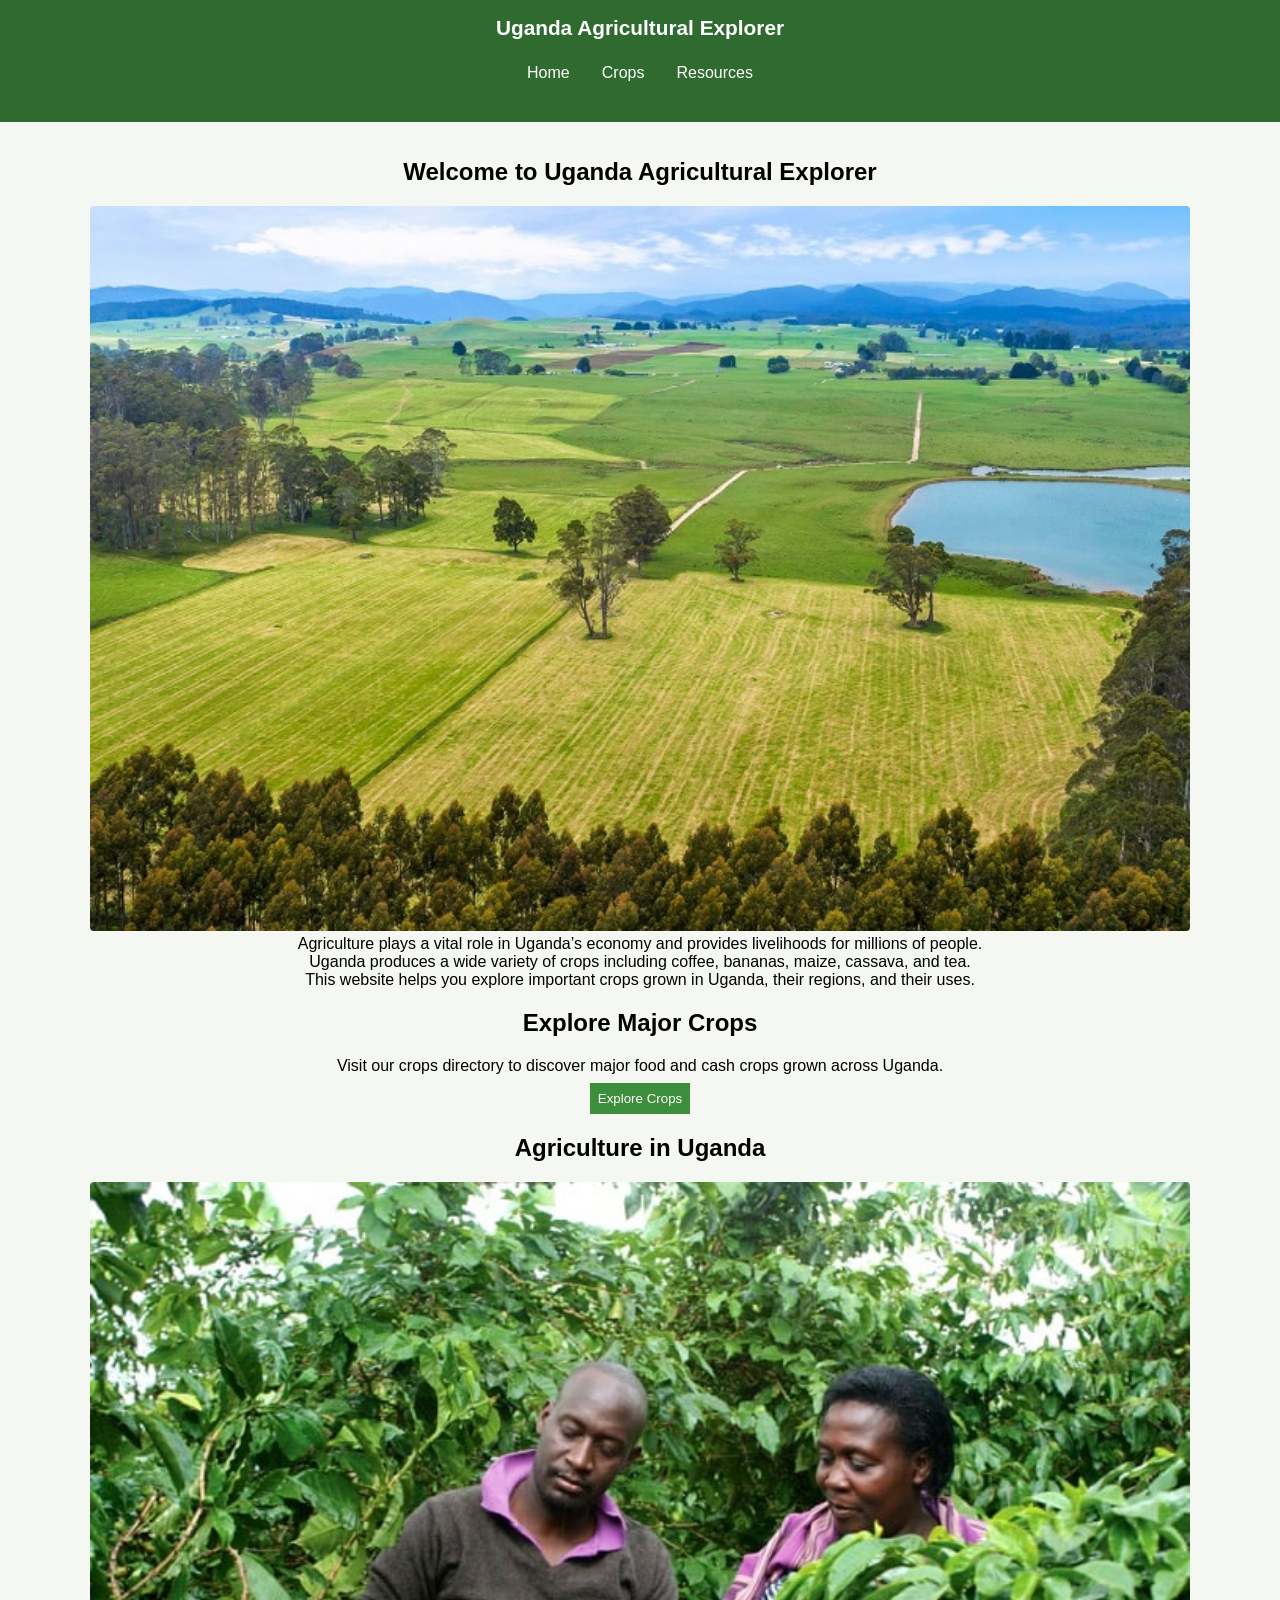
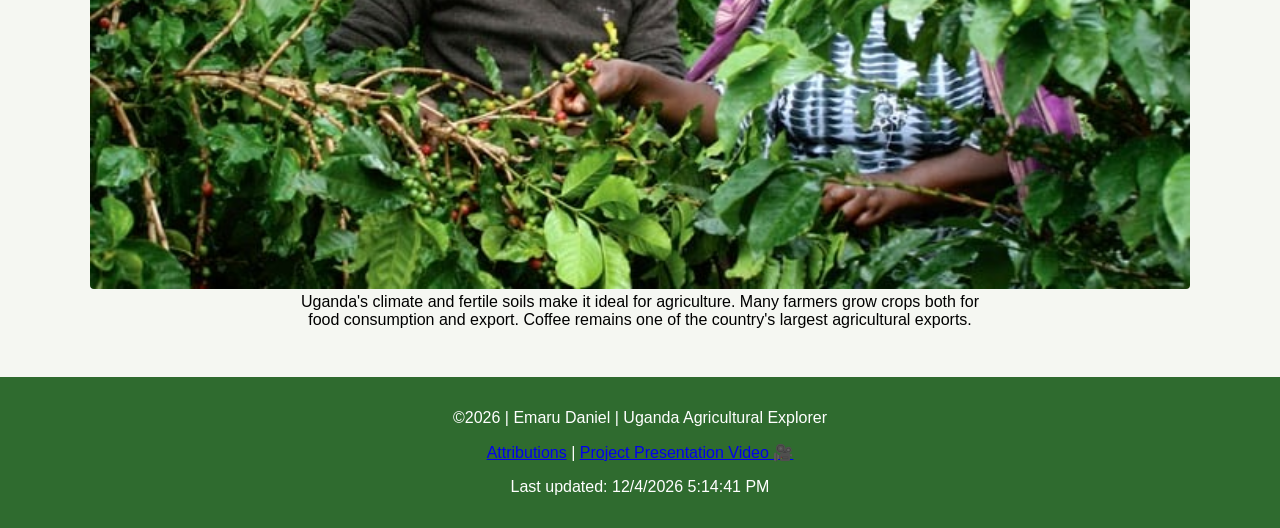
<file: project/index.html>
<!DOCTYPE html>
<html lang="en">
<head>

<meta charset="UTF-8">
<meta name="viewport" content="width=device-width, initial-scale=1.0">

<title>Uganda Agricultural Explorer | Crops & Farming</title>

<meta name="description" content="Explore agriculture in Uganda including major crops, farming regions, and agricultural resources.">
<meta name="author" content="Emaru Daniel">

<meta property="og:title" content="Uganda Agricultural Explorer | Farming in Uganda">
<meta property="og:description" content="Explore Uganda’s agriculture, major crops, and farming regions. Learn how agriculture supports livelihoods and the economy.">
<meta property="og:type" content="website">
<meta property="og:image" content="https://demaru256.github.io/wdd231/project/images/uganda-farm.jpg">
<meta property="og:url" content="https://demaru256.github.io/wdd231/project/">

<link rel="icon" href="images/favicon.ico">

<link rel="stylesheet" href="styles/small.css">
<link rel="stylesheet" href="styles/large.css">


<script defer src="scripts/footer.js"></script>
<script defer src="scripts/navigation.js"></script>

</head>

<body>

<header>

<h1>Uganda Agricultural Explorer</h1>

<button id="menu">☰</button>

<nav>
<ul>
<li><a href="index.html">Home</a></li>
<li><a href="crops.html">Crops</a></li>
<li><a href="resources.html">Resources</a></li>
</ul>
</nav>

</header>

<main>

<section>

<h2>Welcome to Uganda Agricultural Explorer</h2>

<img src="images/uganda-farm.jpg" alt="Uganda farmland landscape" loading="lazy">

<p>
Agriculture plays a vital role in Uganda’s economy and provides
livelihoods for millions of people. Uganda produces a wide variety
of crops including coffee, bananas, maize, cassava, and tea.
</p>

<p>
This website helps you explore important crops grown in Uganda,
their regions, and their uses.
</p>

</section>

<section>

<h2>Explore Major Crops</h2>

<p>
Visit our crops directory to discover major food and cash crops
grown across Uganda.
</p>

<a href="crops.html">
<button>Explore Crops</button>
</a>

</section>

<section>

<h2>Agriculture in Uganda</h2>

<img src="images/farming.jpg" alt="Farmers working in Uganda agriculture" loading="lazy">

<p>
Uganda's climate and fertile soils make it ideal for agriculture.
Many farmers grow crops both for food consumption and export.
Coffee remains one of the country's largest agricultural exports.
</p>

</section>

</main>

<footer>

<p>©2026 | Emaru Daniel | Uganda Agricultural Explorer</p>

<a href="attributions.html">Attributions</a> |
<a href="https://www.loom.com/share/38f7b76d19be4035b06763f0e9c4d1ba" target="_blank">
Project Presentation Video 🎥
</a>
<p id="lastUpdated"></p>

</footer>

</body>
</html>
</file>
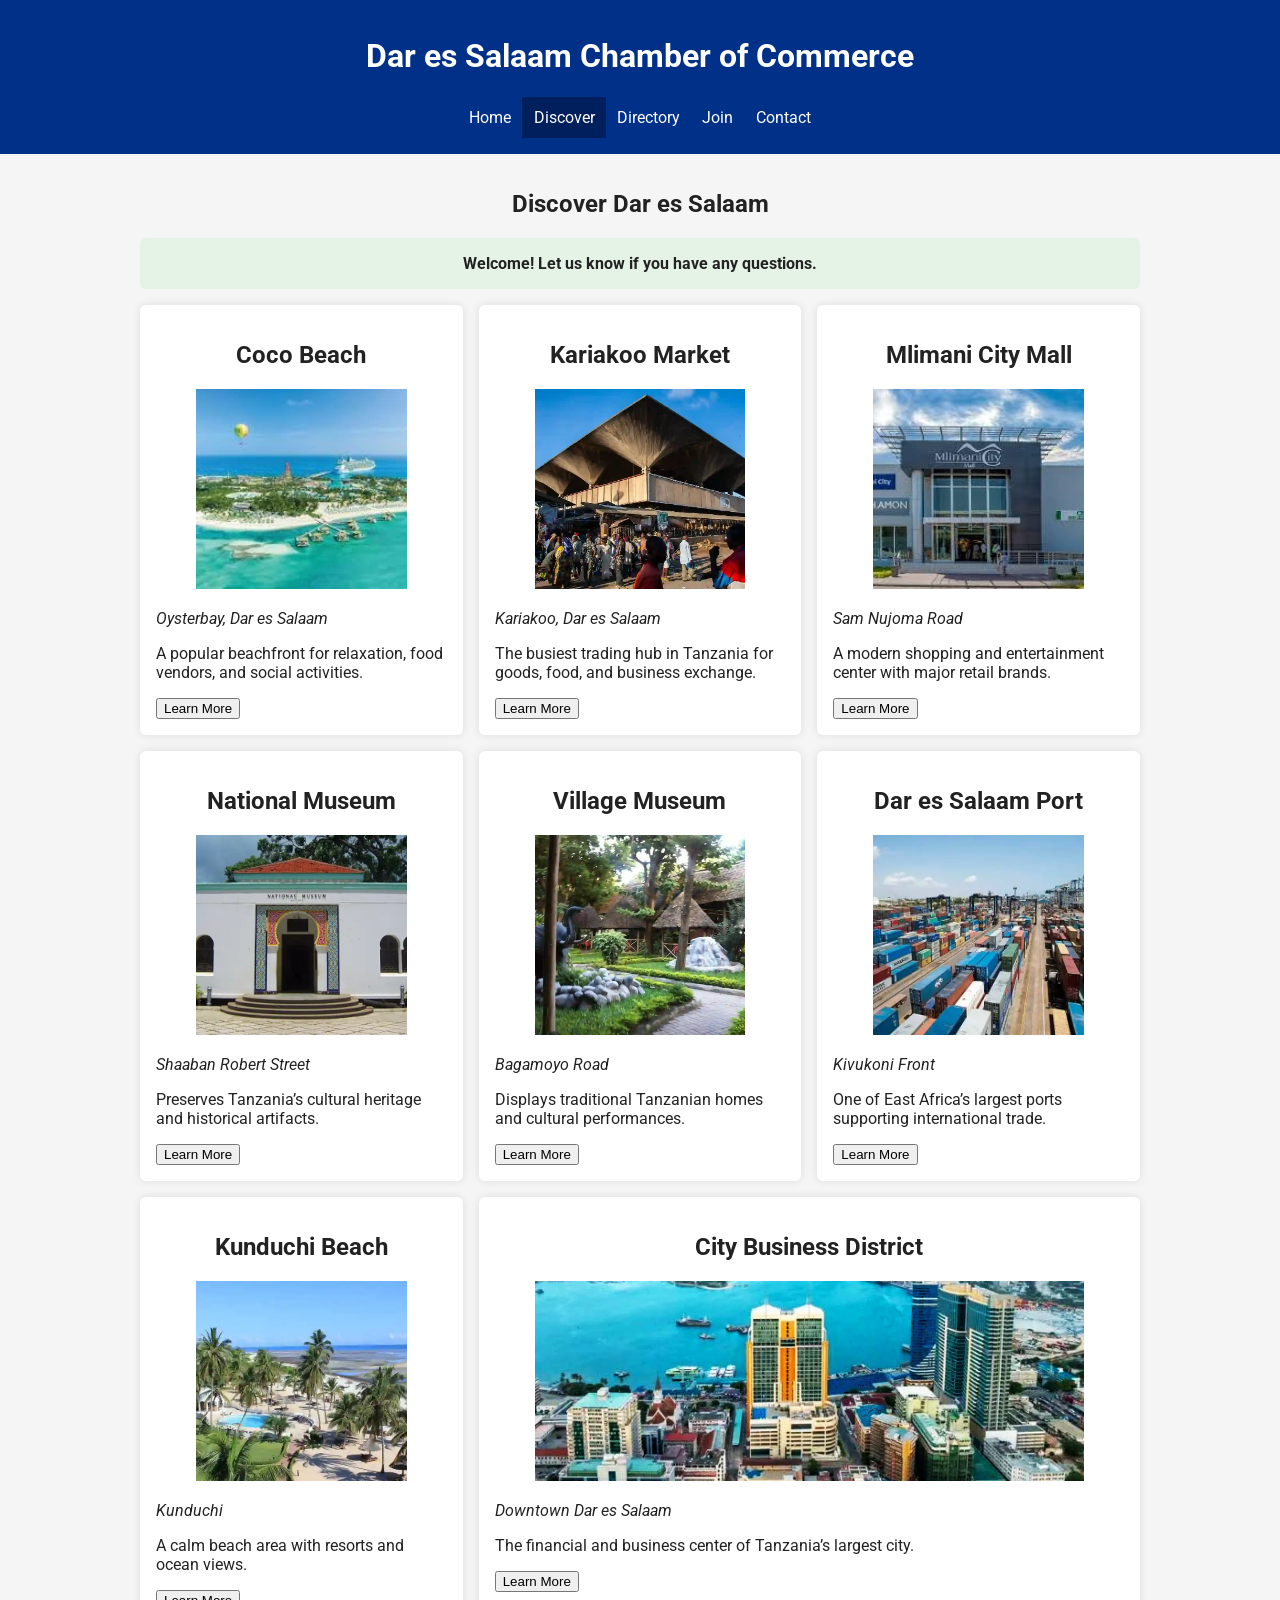
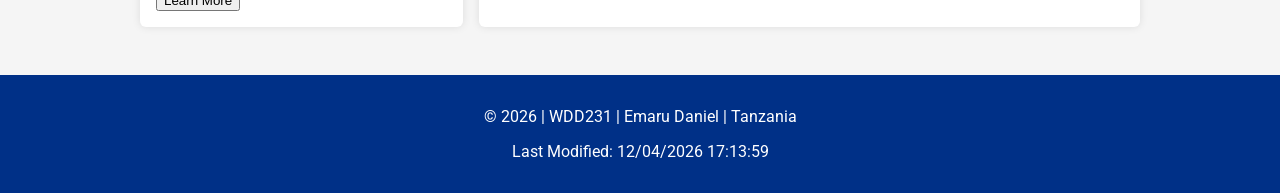
<file: chamber/discover.html>
<!DOCTYPE html>
<html lang="en">

<head>
<meta charset="UTF-8">
<meta name="viewport" content="width=device-width, initial-scale=1.0">

<title>Discover Dar es Salaam | Chamber of Commerce</title>

<meta name="description" content="Discover Dar es Salaam attractions, markets, and business hubs that support trade, tourism, and investment opportunities.">
<meta name="author" content="Emaru Daniel">

<!-- Open Graph -->
<meta property="og:title" content="Discover Dar es Salaam Business Opportunities">

<meta property="og:description" content="Explore Dar es Salaam's attractions, markets, and business hubs. Connect with opportunities and discover the city's trade ecosystem.">

<meta property="og:image" content="https://demaru256.github.io/wdd231/chamber/images/hero.jpg">

<meta property="og:url" content="https://demaru256.github.io/wdd231/chamber/discover.html">

<meta property="og:type" content="website">

<!-- Twitter -->
<meta name="twitter:card" content="summary_large_image">
<meta name="twitter:title" content="Discover Dar es Salaam Business Opportunities">
<meta name="twitter:description" content="Explore Dar es Salaam's attractions, markets, and business hubs.">
<meta name="twitter:image" content="https://demaru256.github.io/wdd231/chamber/images/hero.jpg">

<!-- Favicon -->
<link rel="icon" href="images/favicon.png">

<!-- Fonts -->
<link rel="preconnect" href="https://fonts.googleapis.com">
<link rel="preconnect" href="https://fonts.gstatic.com" crossorigin>
<link href="https://fonts.googleapis.com/css2?family=Roboto:wght@400;700&display=swap" rel="stylesheet">

<!-- CSS -->
<link rel="stylesheet" href="styles/small.css">
<link rel="stylesheet" href="styles/larger.css">

<!-- JS (MODULE REQUIRED) -->
<script type="module" src="scripts/discover.js"></script>
<script src="scripts/home.js" defer></script>

</head>

<body>

<header>
<h1>Dar es Salaam Chamber of Commerce</h1>

<button id="menuBtn" aria-label="Toggle navigation menu">☰ Menu</button>

<nav>
<ul id="navMenu">
<li><a href="index.html">Home</a></li>
<li><a href="discover.html" class="active">Discover</a></li>
<li><a href="directory.html">Directory</a></li>
<li><a href="join.html">Join</a></li>
<li><a href="contact.html">Contact</a></li>
</ul>
</nav>
</header>

<main>

<h2>Discover Dar es Salaam</h2>

<!-- VISIT MESSAGE (LOCAL STORAGE) -->
<div id="visitMessage"></div>

<!-- GRID CARDS -->
<section class="discover-grid" id="discoverCards"></section>

</main>

<footer>
<p>© <span id="year"></span> | WDD231 | Emaru Daniel | Tanzania</p>
<p>Last Modified: <span id="modified"></span></p>
</footer>

</body>
</html>
</file>
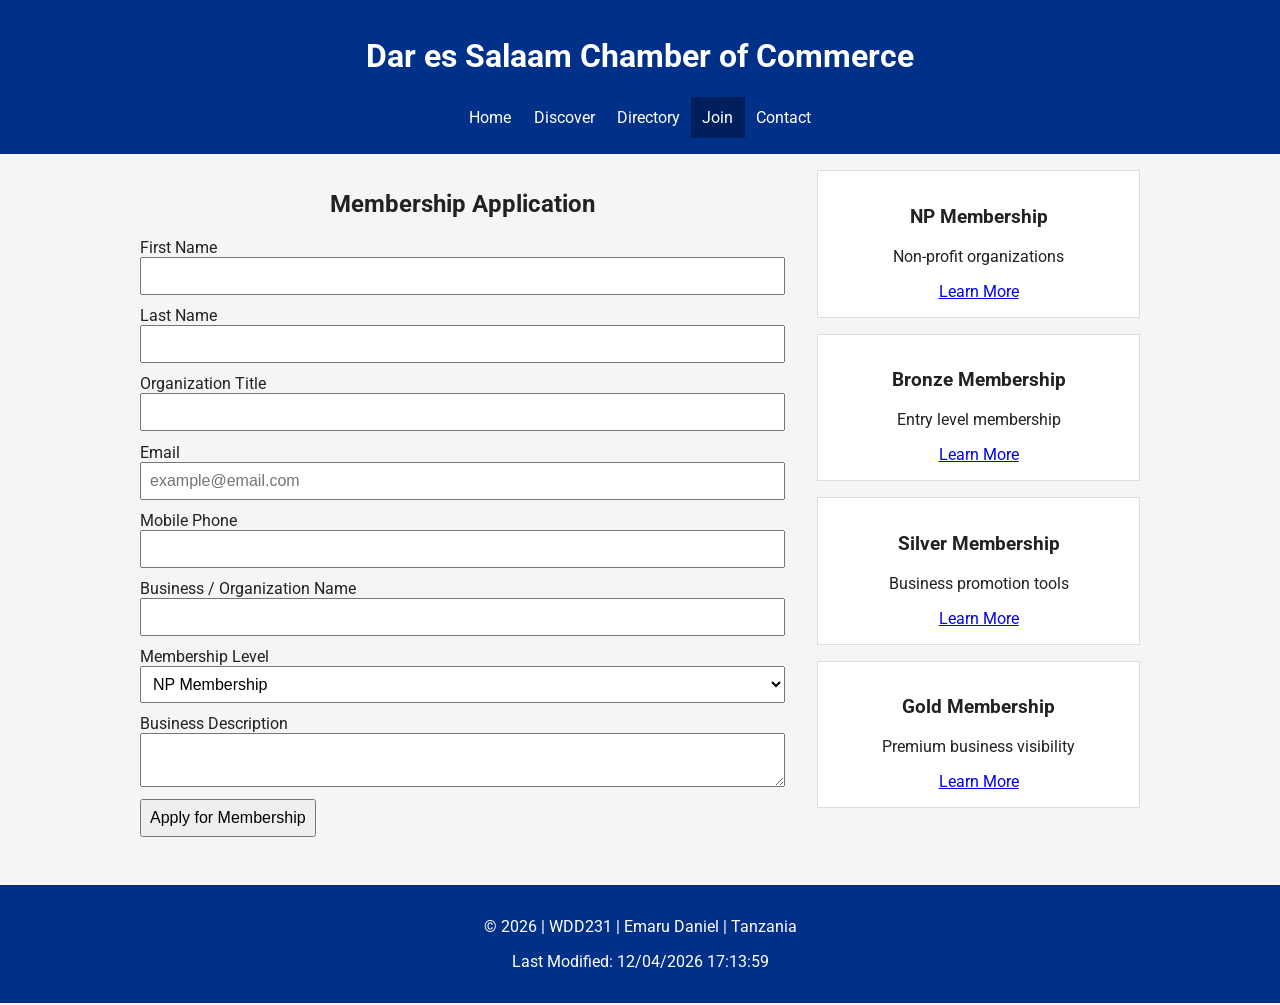
<file: chamber/join.html>
<!DOCTYPE html>
<html lang="en">
<head>

<meta charset="UTF-8">
<meta name="viewport" content="width=device-width, initial-scale=1.0">

<title>Join | Dar es Salaam Chamber of Commerce</title>

<meta name="description" content="Apply to become a member of the Dar es Salaam Chamber of Commerce and grow your business network.">

<meta name="author" content="Emaru Daniel">

<!-- Favicon -->
<link rel="icon" href="images/favicon.png">

<!-- Open Graph -->
<meta property="og:title" content="Join Dar es Salaam Chamber of Commerce">

<meta property="og:description" content="Apply for membership with the Dar es Salaam Chamber of Commerce and connect with local businesses, events, and growth opportunities.">

<meta property="og:image" content="https://demaru256.github.io/wdd231/chamber/images/hero.jpg">

<meta property="og:url" content="https://demaru256.github.io/wdd231/chamber/join.html">

<meta property="og:type" content="website">

<!-- Google Fonts -->
<link rel="preconnect" href="https://fonts.googleapis.com">
<link rel="preconnect" href="https://fonts.gstatic.com" crossorigin>

<link href="https://fonts.googleapis.com/css2?family=Roboto:wght@400;700&display=swap" rel="stylesheet">

<link rel="stylesheet" href="styles/small.css">
<link rel="stylesheet" href="styles/larger.css">

<script src="scripts/join.js" defer></script>
<script src="scripts/home.js" defer></script>

</head>

<body>

<header>
<h1>Dar es Salaam Chamber of Commerce</h1>

<button id="menuBtn">☰ Menu</button>

<nav>
<ul id="navMenu">
<li><a href="index.html">Home</a></li>
<li><a href="discover.html">Discover</a></li>
<li><a href="directory.html">Directory</a></li>
<li><a href="join.html" class="active">Join</a></li>
<li><a href="contact.html">Contact</a></li>
</ul>
</nav>
</header>

<main class="join-container">

<section class="form-section">

<h2>Membership Application</h2>

<form method="get" action="thankyou.html">

<label>
First Name
<input type="text" name="firstname" required
title="Enter your first name"
autocomplete="given-name">
</label>

<label>
Last Name
<input type="text" name="lastname" required
title="Enter your last name"
autocomplete="family-name">
</label>

<label>
Organization Title
<input type="text"
name="orgtitle"
title="Your position in the organization"
autocomplete="organization-title"
pattern="[A-Za-z\\-\\s]{7,}">
</label>

<label>
Email
<input type="email"
name="email"
required
title="Enter your email address"
autocomplete="email"
placeholder="example@email.com">
</label>

<label>
Mobile Phone
<input type="tel"
name="phone"
required
title="Enter your mobile number"
autocomplete="tel">
</label>

<label>
Business / Organization Name
<input type="text"
name="organization"
required
title="Business or organization name"
autocomplete="organization">
</label>

<label>
Membership Level
<select name="membership" title="Select membership level">
<option value="np">NP Membership</option>
<option value="bronze">Bronze Membership</option>
<option value="silver">Silver Membership</option>
<option value="gold">Gold Membership</option>
</select>
</label>

<label>
Business Description
<textarea name="description"
title="Describe your business"></textarea>
</label>

<input type="hidden" id="timestamp" name="timestamp">

<input type="submit" value="Apply for Membership">

</form>

</section>

<section class="membership-cards">

<div class="card">
<h3>NP Membership</h3>
<p>Non-profit organizations</p>
<a href="#" data-modal="npModal">Learn More</a>
</div>

<div class="card">
<h3>Bronze Membership</h3>
<p>Entry level membership</p>
<a href="#" data-modal="bronzeModal">Learn More</a>
</div>

<div class="card">
<h3>Silver Membership</h3>
<p>Business promotion tools</p>
<a href="#" data-modal="silverModal">Learn More</a>
</div>

<div class="card">
<h3>Gold Membership</h3>
<p>Premium business visibility</p>
<a href="#" data-modal="goldModal">Learn More</a>
</div>

</section>

</main>

<!-- MODALS -->

<dialog id="npModal">
<h3>NP Membership</h3>
<p>No fee for non-profit organizations.</p>
<button class="close">Close</button>
</dialog>

<dialog id="bronzeModal">
<h3>Bronze Membership</h3>
<p>Networking events and listing in directory.</p>
<button class="close">Close</button>
</dialog>

<dialog id="silverModal">
<h3>Silver Membership</h3>
<p>Advertising opportunities and event discounts.</p>
<button class="close">Close</button>
</dialog>

<dialog id="goldModal">
<h3>Gold Membership</h3>
<p>Premium spotlight advertising and training access.</p>
<button class="close">Close</button>
</dialog>

<footer>

<p>© <span id="year"></span> | WDD231 | Emaru Daniel | Tanzania</p>

<p>Last Modified: <span id="modified"></span></p>

</footer>

</body>
</html>
</file>
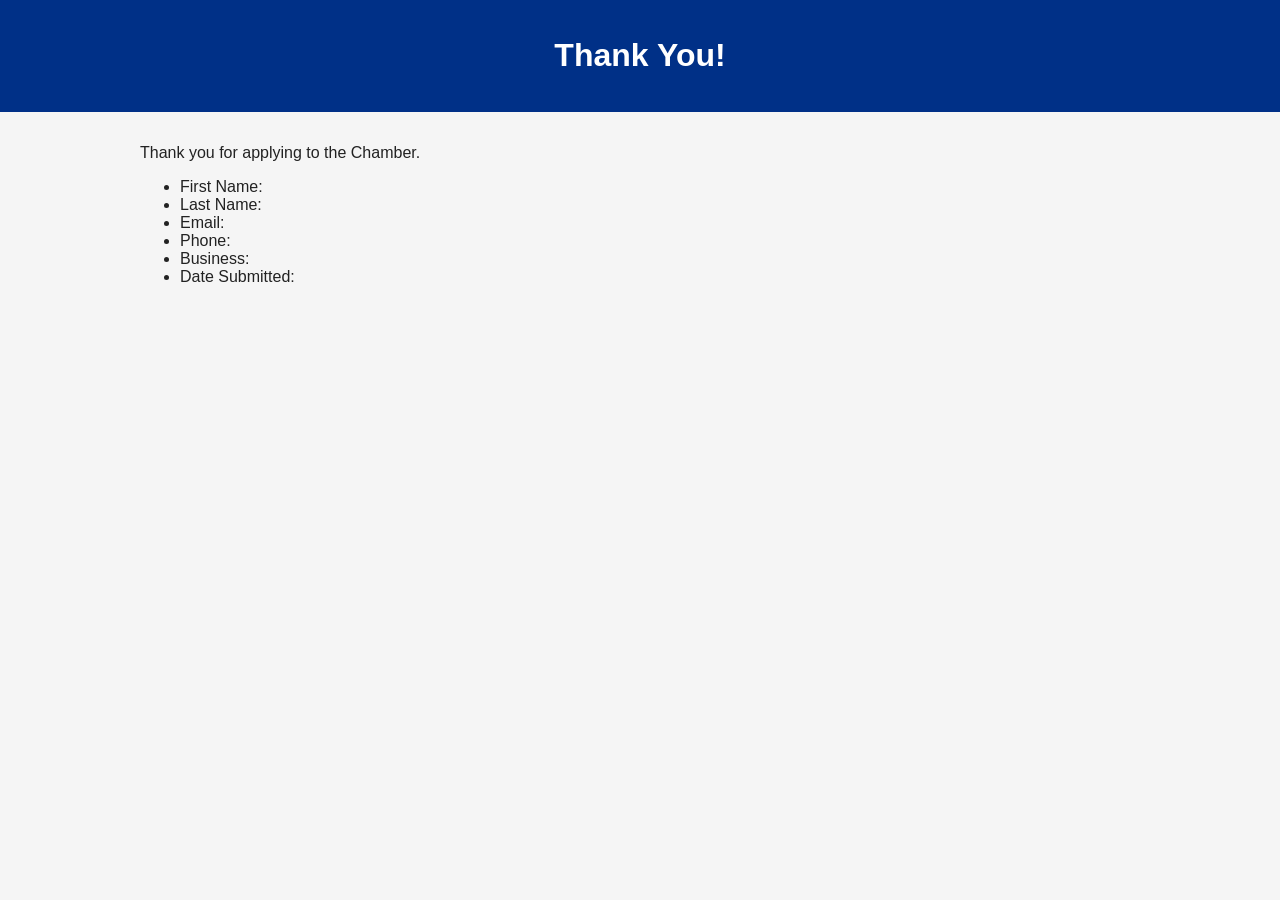
<file: chamber/thankyou.html>
<!DOCTYPE html>
<html lang="en">
<head>

<meta charset="UTF-8">
<meta name="viewport" content="width=device-width, initial-scale=1.0">

<title>Thank You</title>

<link rel="stylesheet" href="styles/small.css">

<script defer>

const params = new URLSearchParams(window.location.search);

window.onload = function(){

document.getElementById("fname").textContent = params.get("firstname");
document.getElementById("lname").textContent = params.get("lastname");
document.getElementById("email").textContent = params.get("email");
document.getElementById("phone").textContent = params.get("phone");
document.getElementById("org").textContent = params.get("organization");
document.getElementById("date").textContent = params.get("timestamp");

}

</script>

</head>

<body>

<header>
<h1>Thank You!</h1>
</header>

<main>

<p>Thank you for applying to the Chamber.</p>

<ul>

<li>First Name: <span id="fname"></span></li>

<li>Last Name: <span id="lname"></span></li>

<li>Email: <span id="email"></span></li>

<li>Phone: <span id="phone"></span></li>

<li>Business: <span id="org"></span></li>

<li>Date Submitted: <span id="date"></span></li>

</ul>

</main>

</body>
</html>
</file>
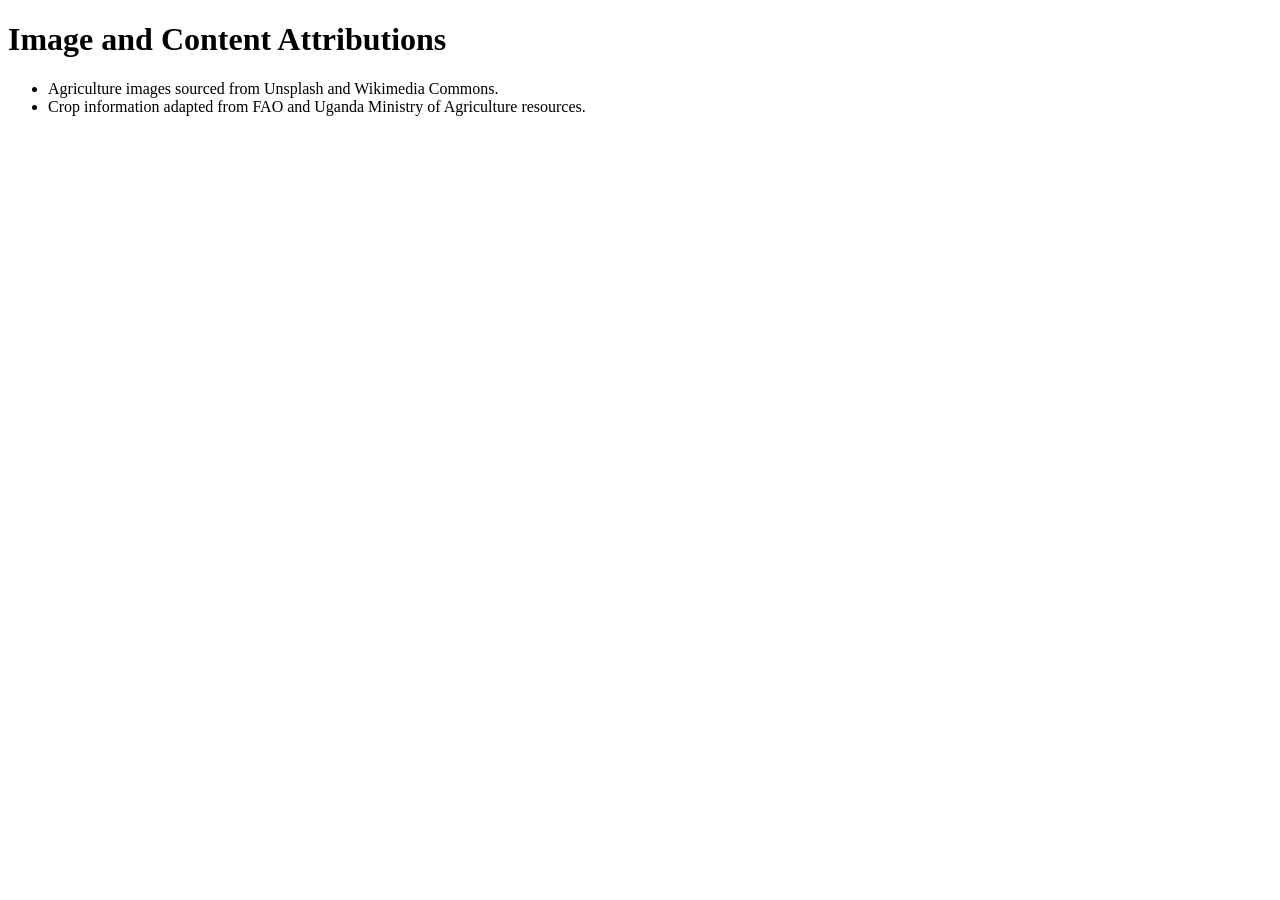
<file: project/attributions.html>
<!DOCTYPE html>
<html lang="en">
<head>
<link rel="icon" href="images/favicon.ico">
<meta charset="UTF-8">

<title>Attributions</title>

</head>

<body>

<h1>Image and Content Attributions</h1>

<ul>

<li>Agriculture images sourced from Unsplash and Wikimedia Commons.</li>

<li>Crop information adapted from FAO and Uganda Ministry of Agriculture resources.</li>

</ul>

</body>
</html>
</file>
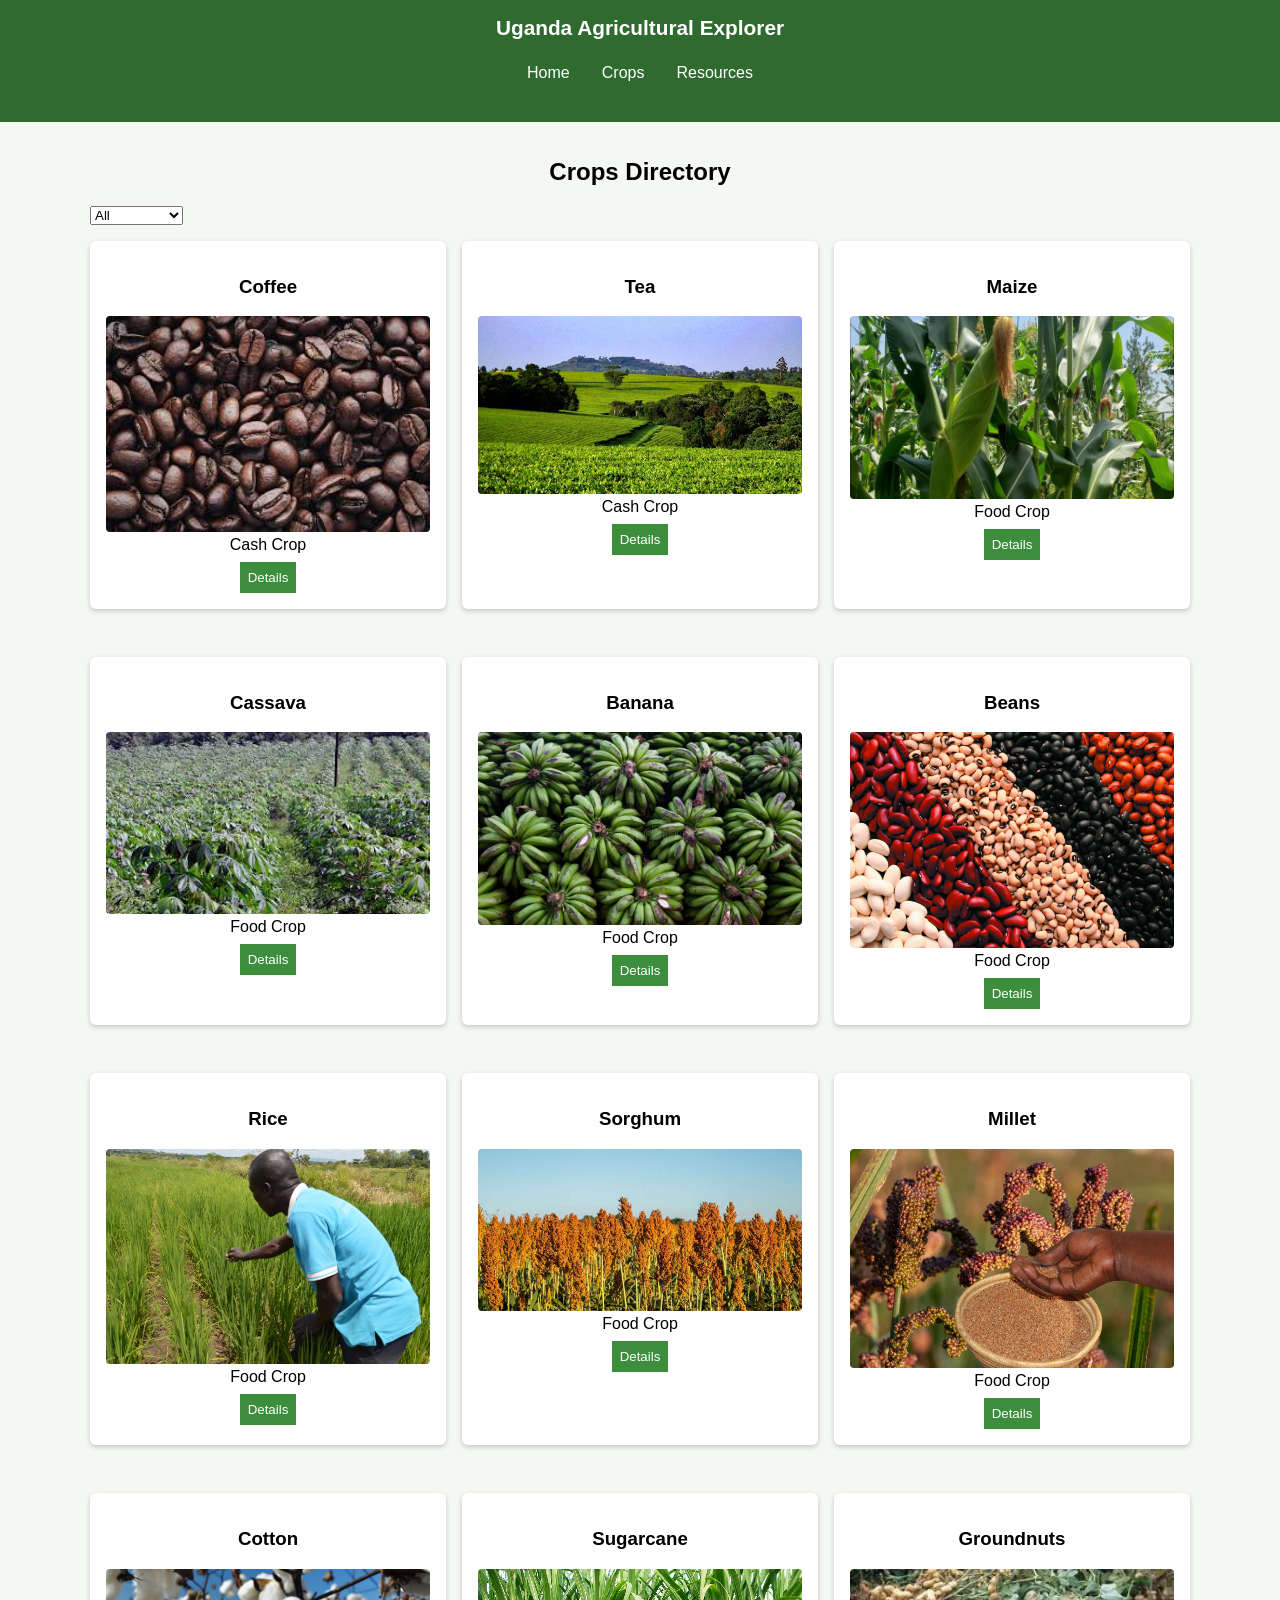
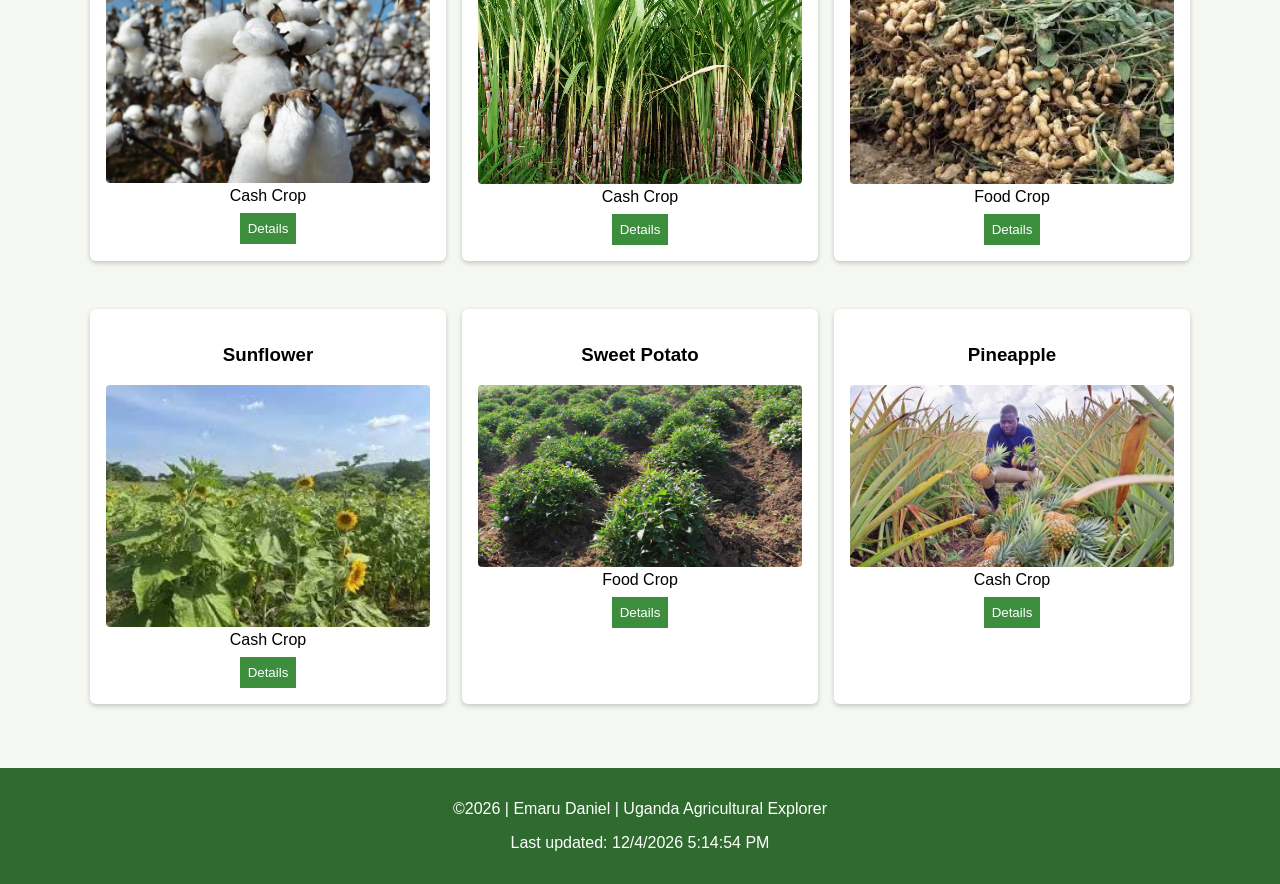
<file: project/crops.html>
<!DOCTYPE html>
<html lang="en">
<head>
<meta charset="UTF-8">
<meta name="viewport" content="width=device-width, initial-scale=1.0">

<title>Uganda Crops Directory | Food and Cash Crops</title>

<meta name="description" content="Browse Uganda's food and cash crops including coffee, maize, cassava, tea, and bananas with details about their regions and uses.">
<meta name="author" content="Emaru Daniel">

<meta property="og:title" content="Uganda Crops Directory | Food & Cash Crops">
<meta property="og:description" content="Discover Uganda’s major crops including coffee, maize, bananas, cassava, tea, and more with regional details and uses.">
<meta property="og:type" content="website">
<meta property="og:image" content="https://demaru256.github.io/wdd231/project/images/coffee.jpg">
<meta property="og:url" content="https://demaru256.github.io/wdd231/project/crops.html">

<link rel="icon" href="images/favicon.ico">

<link rel="stylesheet" href="styles/small.css">
<link rel="stylesheet" href="styles/large.css">


<script defer src="scripts/navigation.js"></script>
<script type="module" src="scripts/crops.js"></script>
<script defer src="scripts/footer.js"></script>
</head>

<body>

<header>
<h1>Uganda Agricultural Explorer</h1>
<button id="menu">☰</button>

<nav>
<ul class="navigation">
<li><a href="index.html">Home</a></li>
<li><a href="crops.html">Crops</a></li>
<li><a href="resources.html">Resources</a></li>
</ul>
</nav>
</header>

<main>

<h2>Crops Directory</h2>

<select id="filter">
<option value="all">All</option>
<option value="Food Crop">Food Crops</option>
<option value="Cash Crop">Cash Crops</option>
</select>

<div id="crops"></div>

</main>

<dialog id="modal">
<div id="modal-content"></div>
<button id="close">Close</button>
</dialog>

<footer>
<p>©2026 | Emaru Daniel | Uganda Agricultural Explorer</p>
<p id="lastUpdated"></p>
</footer>

</body>
</html>
</file>
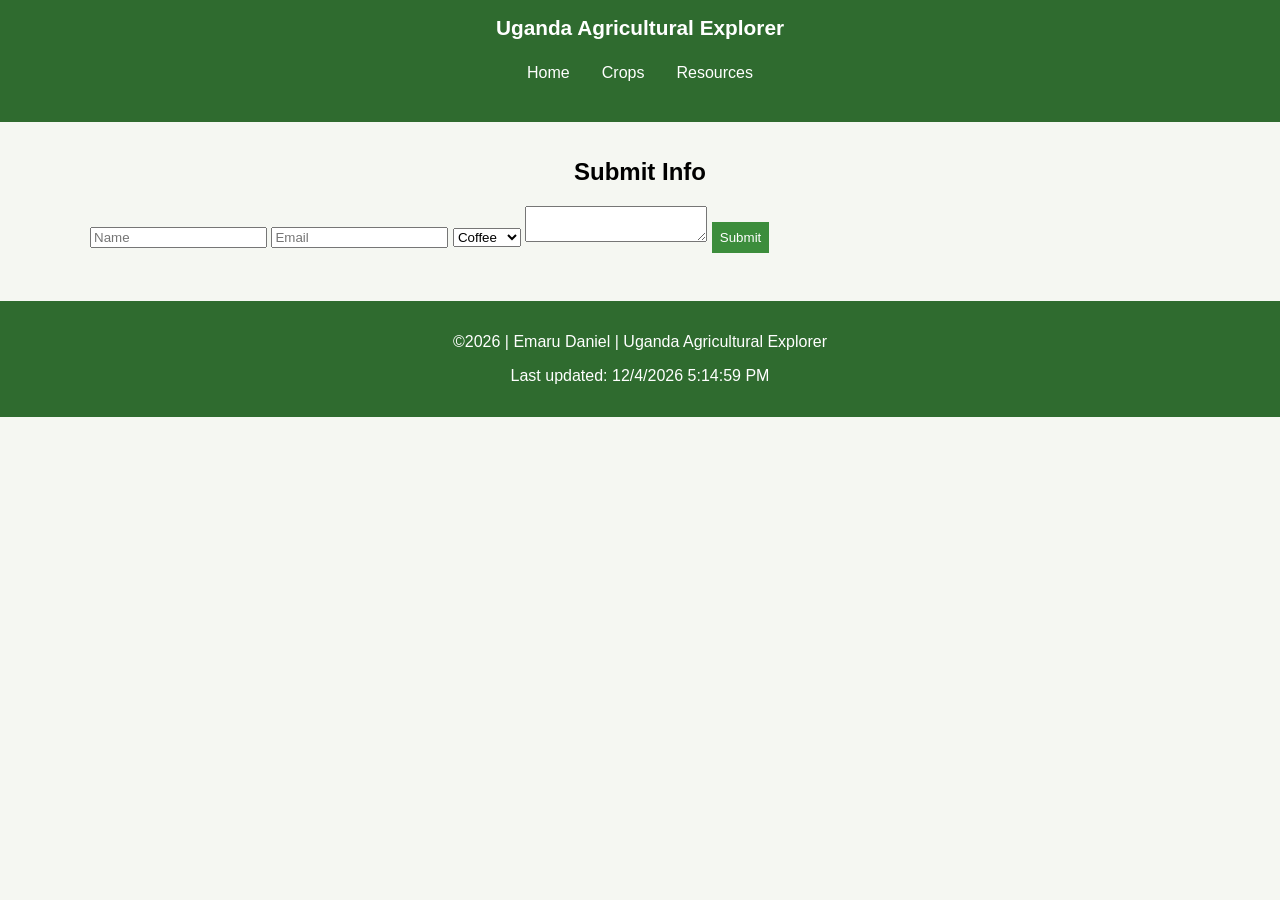
<file: project/resources.html>
<!DOCTYPE html>
<html lang="en">
<head>
<meta charset="UTF-8">
<meta name="viewport" content="width=device-width, initial-scale=1.0">

<title>Uganda Agriculture Resources | Farming Help</title>

<meta name="description" content="Find agricultural resources, farming tips, and ask questions about crops and farming practices in Uganda.">
<meta name="author" content="Emaru Daniel">

<meta property="og:title" content="Uganda Agriculture Resources | Tips & Farming Questions">
<meta property="og:description" content="Share farming tips, ask questions, and explore agricultural resources to improve farming practices in Uganda.">
<meta property="og:type" content="website">
<meta property="og:image" content="https://demaru256.github.io/wdd231/project/images/farming.jpg">
<meta property="og:url" content="https://demaru256.github.io/wdd231/project/resources.html">

<link rel="stylesheet" href="styles/small.css">
<link rel="stylesheet" href="styles/large.css">
<link rel="icon" href="images/favicon.ico">

<script defer src="scripts/navigation.js"></script>
<script defer src="scripts/footer.js"></script>
</head>

<body>

<header>
<h1>Uganda Agricultural Explorer</h1>
<button id="menu">☰</button>

<nav>
<ul class="navigation">
<li><a href="index.html">Home</a></li>
<li><a href="crops.html">Crops</a></li>
<li><a href="resources.html">Resources</a></li>
</ul>
</nav>
</header>

<main>

<h2>Submit Info</h2>

<form method="get" action="form-action.html">

<input name="name" placeholder="Name" required>
<input name="email" type="email" placeholder="Email" required>

<select name="crop">
<option>Coffee</option>
<option>Maize</option>
<option>Banana</option>
</select>

<textarea name="message"></textarea>

<button type="submit">Submit</button>

</form>

</main>

<footer>
<p>©2026 | Emaru Daniel | Uganda Agricultural Explorer</p>
<p id="lastUpdated"></p>
</footer>

</body>
</html>
</file>
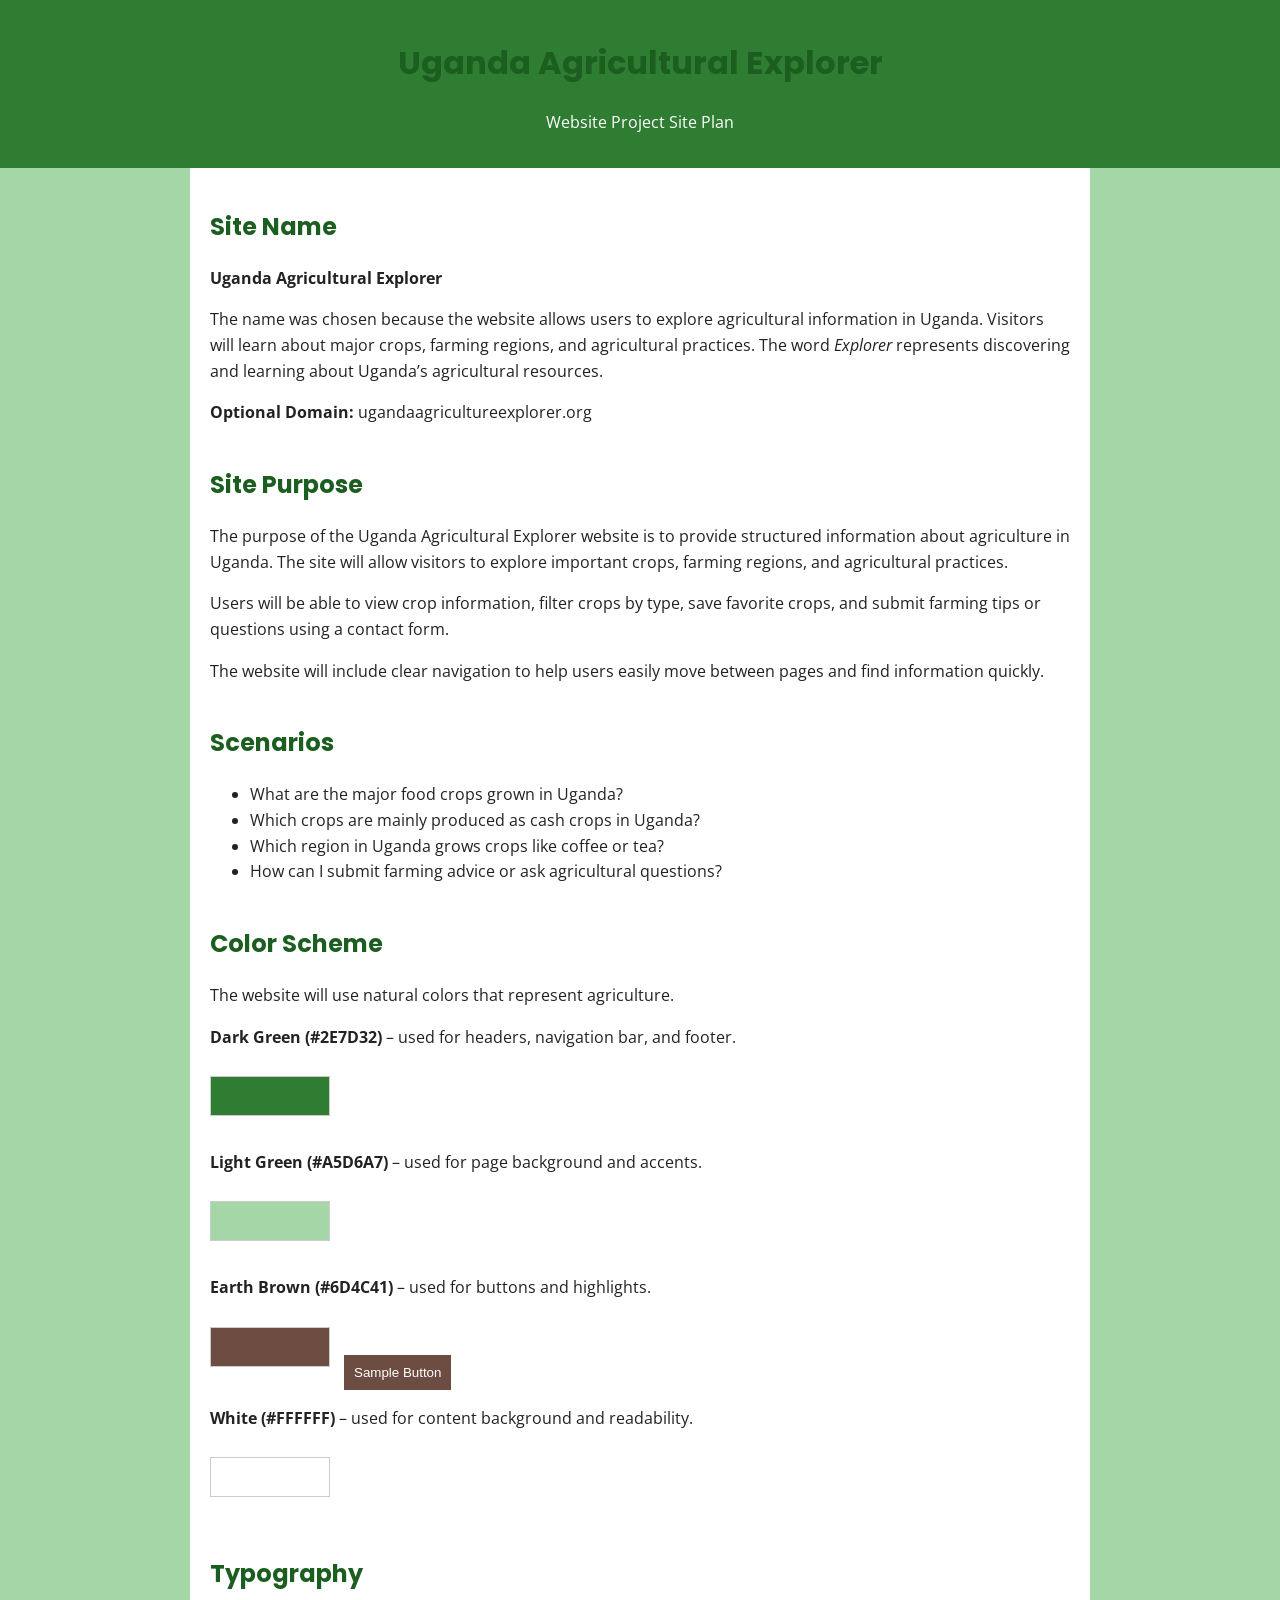
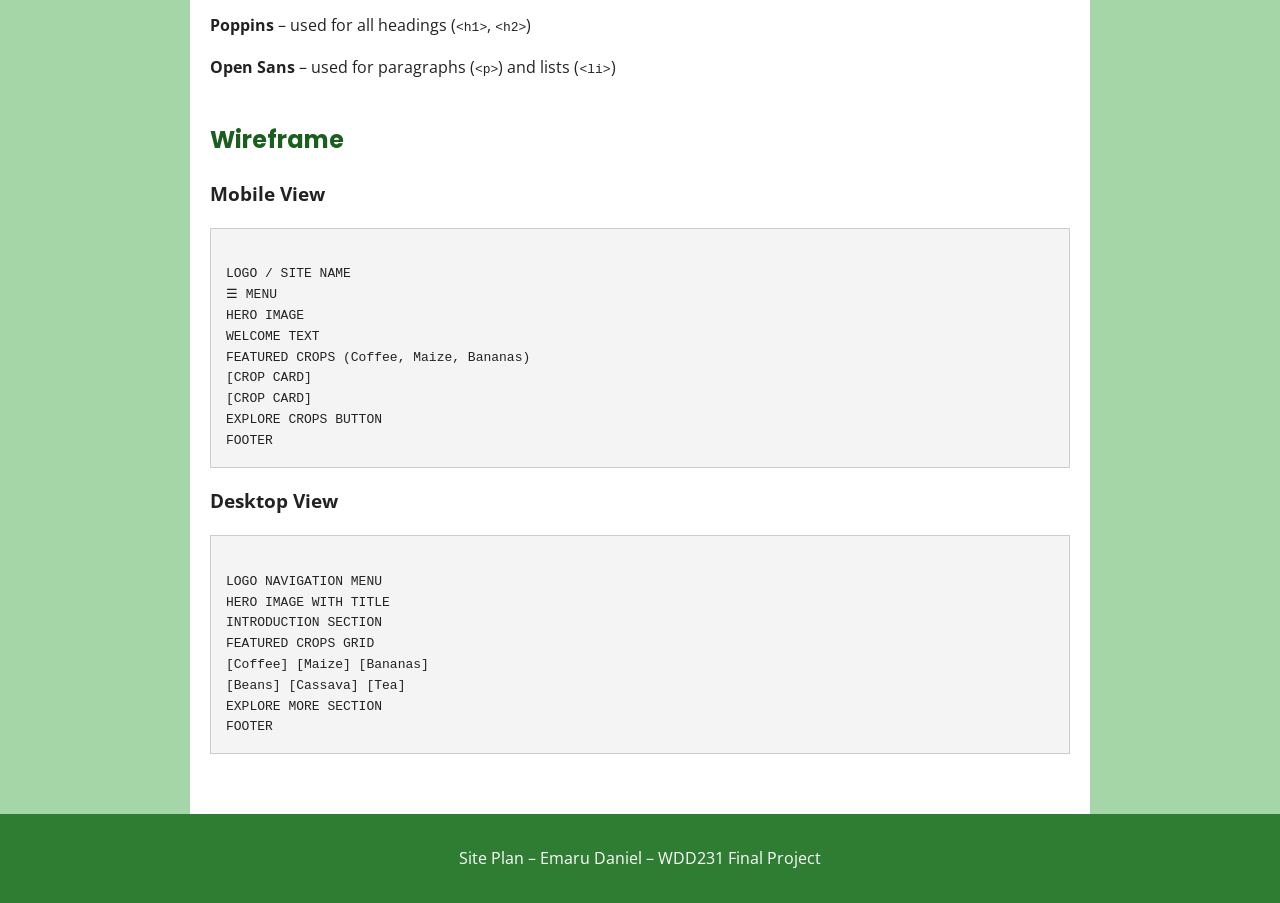
<file: project/siteplan.html>
<!DOCTYPE html>
<html lang="en">
<head>
<meta charset="UTF-8">
<meta http-equiv="X-UA-Compatible" content="IE=edge">
<meta name="viewport" content="width=device-width, initial-scale=1.0">

<title>Uganda Agricultural Explorer - Site Plan</title>

<meta name="description" content="Site plan for the Uganda Agricultural Explorer website project">
<meta name="author" content="Emaru Daniel">

<link rel="preconnect" href="https://fonts.googleapis.com">
<link rel="preconnect" href="https://fonts.gstatic.com" crossorigin>

<link href="https://fonts.googleapis.com/css2?family=Poppins:wght@400;600&family=Open+Sans:wght@400;600&display=swap" rel="stylesheet">

<!-- External CSS -->
<link rel="stylesheet" href="styles/siteplan.css">

</head>

<body>

<header role="banner">
<h1>Uganda Agricultural Explorer</h1>
<p>Website Project Site Plan</p>
</header>

<main role="main">

<section>
<h2>Site Name</h2>

<p><strong>Uganda Agricultural Explorer</strong></p>

<p>
The name was chosen because the website allows users to explore
agricultural information in Uganda. Visitors will learn about
major crops, farming regions, and agricultural practices.
The word <em>Explorer</em> represents discovering and learning about
Uganda’s agricultural resources.
</p>

<p><strong>Optional Domain:</strong> <span>ugandaagricultureexplorer.org</span></p>
</section>


<section>
<h2>Site Purpose</h2>

<p>
The purpose of the Uganda Agricultural Explorer website is to
provide structured information about agriculture in Uganda.
The site will allow visitors to explore important crops, farming
regions, and agricultural practices.
</p>

<p>
Users will be able to view crop information, filter crops by type,
save favorite crops, and submit farming tips or questions using a
contact form.
</p>

<p>
The website will include clear navigation to help users easily move
between pages and find information quickly.
</p>
</section>


<section>
<h2>Scenarios</h2>

<ul>
<li>What are the major food crops grown in Uganda?</li>
<li>Which crops are mainly produced as cash crops in Uganda?</li>
<li>Which region in Uganda grows crops like coffee or tea?</li>
<li>How can I submit farming advice or ask agricultural questions?</li>
</ul>
</section>


<section>
<h2>Color Scheme</h2>

<p>The website will use natural colors that represent agriculture.</p>

<p><strong>Dark Green (#2E7D32)</strong> – used for headers, navigation bar, and footer.</p>
<div class="color-box green"></div>

<p><strong>Light Green (#A5D6A7)</strong> – used for page background and accents.</p>
<div class="color-box lightgreen"></div>

<p><strong>Earth Brown (#6D4C41)</strong> – used for buttons and highlights.</p>
<div class="color-box brown"></div>

<button class="sample-button">Sample Button</button>

<p><strong>White (#FFFFFF)</strong> – used for content background and readability.</p>
<div class="color-box white"></div>
</section>


<section>
<h2>Typography</h2>

<p><strong>Poppins</strong> – used for all headings (<code>&lt;h1&gt;</code>, <code>&lt;h2&gt;</code>)</p>

<p><strong>Open Sans</strong> – used for paragraphs (<code>&lt;p&gt;</code>) and lists (<code>&lt;li&gt;</code>)</p>
</section>


<section>
<h2>Wireframe</h2>

<h3>Mobile View</h3>

<div class="wireframe">
LOGO / SITE NAME
☰ MENU
HERO IMAGE
WELCOME TEXT
FEATURED CROPS (Coffee, Maize, Bananas)
[CROP CARD]
[CROP CARD]
EXPLORE CROPS BUTTON
FOOTER
</div>


<h3>Desktop View</h3>

<div class="wireframe">
LOGO       NAVIGATION MENU
HERO IMAGE WITH TITLE
INTRODUCTION SECTION
FEATURED CROPS GRID
[Coffee] [Maize] [Bananas]
[Beans]  [Cassava] [Tea]
EXPLORE MORE SECTION
FOOTER
</div>

</section>

</main>

<footer role="contentinfo">
<p>Site Plan – Emaru Daniel – WDD231 Final Project</p>
</footer>

</body>
</html>
</file>
<file: project/styles/small.css>
body{
font-family:Arial, sans-serif;
margin:0;
background:#f5f7f2;
}

header{
background:#2f6b2f;
color:white;
padding:1rem;
}

header h1{
text-align:center;
font-size:1.3rem;
margin:0;
}

#menu{
font-size:1.5rem;
background:none;
border:none;
color:white;
}

main section {
    text-align: center;
}

h1, h2 {
  text-align: center;
}

main section p {
    max-width: 700px;
    margin: 0 auto;
}

nav ul{
display:none;
list-style:none;
padding:0;
}

nav ul.open{
display:block;
}

nav a{
color:white;
text-decoration:none;
display:block;
padding:.5rem;
}

main{
padding:1rem;
}

#crops section{
background:white;
margin:1rem 0;
padding:1rem;
border-radius:6px;
box-shadow:0 2px 5px rgba(0,0,0,.2);
}

img{
width:100%;
border-radius:4px;
}

button{
background:#3c8d3c;
color:white;
border:none;
padding:.5rem;
margin-top:.5rem;
cursor:pointer;
}

footer{
background:#2f6b2f;
color:white;
text-align:center;
padding:1rem;
margin-top:2rem;
}
</file>
<file: project/styles/large.css>
@media (min-width:700px){

nav ul{
display:flex;
gap:1rem;
justify-content:center;
}

#menu{
display:none;
}

#crops{
display:grid;
grid-template-columns:repeat(3,1fr);
gap:1rem;
}

main{
max-width:1100px;
margin:auto;
}

}
</file>
<file: chamber/styles/small.css>
/* GENERAL */
body {
    font-family: 'Roboto', Arial, sans-serif;
    margin: 0;
    background: #f5f5f5;
    color: #222;
}

/* HEADER */
header {
    background: #003087;
    color: white;
    padding: 1rem;
    text-align: center;
}

/* NAVIGATION */
nav ul {
    list-style: none;
    padding: 0;
    margin: 0;
    display: none;
    flex-direction: column;
    background: #003087;
}

nav ul.open {
    display: flex;
}

nav a {
    color: white;
    text-decoration: none;
    padding: 0.7rem;
    display: block;
}

nav a:hover,
nav a.active {
    background: #001f5c;
}

/* MENU BUTTON */
#menuBtn {
    background: #001f5c;
    color: white;
    border: none;
    padding: 0.6rem 1rem;
    margin-top: 0.5rem;
    cursor: pointer;
}

/* MAIN */
main {
    padding: 1rem;
    max-width: 1000px;
    margin: auto;
}

h2 {
    text-align: center;
}

/* BUTTONS */
.buttons {
    text-align: center;
    margin-bottom: 1rem;
}

.buttons button {
    padding: 0.5rem 1rem;
    margin: 0.3rem;
    border: 1px solid #003087;
    background: white;
    cursor: pointer;
}

/* GRID VIEW */
#members.grid {
    display: grid;
    grid-template-columns: 1fr;
    gap: 1rem;
}

/* CARD */
.card {
    background: white;
    border: 1px solid #ddd;
    padding: 1rem;
    text-align: center;
    transition: 0.2s;
}

.card:hover {
    transform: scale(1.02);
}

.card img {
    width: 100%;
    height: 120px;
    object-fit: contain;
}

/* LIST VIEW */
#members.list {
    display: flex;
    flex-direction: column;
    align-items: center;
}

#members.list .card {
    width: 100%;
    max-width: 700px;
    text-align: center;
}

#members.list img {
    display: none;
}

/* FOOTER */
footer {
    background: #003087;
    color: white;
    text-align: center;
    padding: 1rem;
    margin-top: 2rem;
}

/* HERO */
.hero {
    position: relative;
    text-align: center;
}

.hero-img {
    width: 100%;
    max-height: 400px;
    object-fit: cover;
}

.cta-button {
    position: absolute;
    bottom: 20px;
    left: 50%;
    transform: translateX(-50%);
    background: #ffcc00;
    color: #003087;
    padding: 1rem 2rem;
    text-decoration: none;
    font-weight: bold;
    border-radius: 5px;
}

.cta-button:hover {
    background: #ffd633;
}

/* CURRENT EVENTS & WEATHER */
.current-events, .weather, .spotlights {
    padding: 1rem;
    margin: 1rem 0;
    background: white;
    border-radius: 5px;
    box-shadow: 0 0 8px rgba(0,0,0,0.1);
    text-align: center;
}

.current-events p {
    background: #f0f4ff;
    padding: 0.6rem;
    border-radius: 5px;
}

/* Spotlights Cards */
.cards-container {
    display: grid;
    grid-template-columns: 1fr;
    gap: 1rem;
}

.cards-container .card {
    text-align: center;
}

/* Weather Icons */
/* Tighter weather layout */
#current-weather {
    display: flex;
    flex-direction: column;
    align-items: center;
    gap: 0.1rem; /* reduced gap */
    margin: 0.3rem 0; /* reduced top/bottom spacing */
    padding: 0.05rem; /* less padding */
}

#current-weather img {
    width: 60px; /* slightly smaller icon */
    margin-bottom: 0.1rem;
}

#forecast {
    display: flex;
    flex-direction: column;
    align-items: center;
    gap: 0.2rem; /* smaller gap between days */
    margin-top: 0.3rem;
}

@media (min-width: 600px) {
    .cards-container {
        grid-template-columns: repeat(2, 1fr);
    }
}

@media (min-width: 900px) {
    .cards-container {
        grid-template-columns: repeat(3, 1fr);
    }
}

.membership-cards .card{
opacity:0;
transform:translateY(20px);
animation:fadeUp 1s forwards;
}

.membership-cards .card:nth-child(2){animation-delay:.2s;}
.membership-cards .card:nth-child(3){animation-delay:.4s;}
.membership-cards .card:nth-child(4){animation-delay:.6s;}

@keyframes fadeUp{
to{
opacity:1;
transform:translateY(0);
}
}

.join-container{
display:grid;
gap:2rem;
}

@media (min-width:768px){

.join-container{
grid-template-columns:2fr 1fr;
}

}

.membership-cards{
display:flex;
flex-direction:column;
gap:1rem;
max-width:600px;
}

fieldset{
border:1px solid #ccc;
padding:1rem;
border-radius:8px;
}

legend{
font-weight:bold;
}

label{
display:flex;
flex-direction:column;
margin-bottom:.7rem;
}

input, textarea, select{
padding:.5rem;
font-size:1rem;
}

#visitMessage{
background:#e5f3e7;
padding:1rem;
margin-bottom:1rem;
text-align:center;
font-weight:bold;
border-radius:6px;
}

/* DISCOVER GRID */

.discover-grid{
display:grid;
gap:1rem;
grid-template-areas:
"a"
"b"
"c"
"d"
"e"
"f"
"g"
"h";
}

.discover-card{
background:white;
padding:1rem;
border-radius:6px;
box-shadow:0 0 8px rgba(0,0,0,0.1);
}

.discover-card img{
width:100%;
height:200px;
object-fit:cover;
}

/* MEDIUM SCREEN */

@media (min-width:641px){

.discover-grid{
grid-template-columns:1fr 1fr;
grid-template-areas:
"a b"
"c d"
"e f"
"g h";
}

}

/* LARGE SCREEN */

@media (min-width:1025px){

.discover-grid{
grid-template-columns:1fr 1fr 1fr;
grid-template-areas:
"a b c"
"d e f"
"g h h";
}

/* HOVER EFFECT */

.discover-card img:hover{
transform:scale(1.05);
filter:brightness(1.1);
transition:0.3s;
}

}
</file>
<file: chamber/styles/larger.css>
/* MEDIUM SCREENS */
@media (min-width: 600px) {
    nav ul {
        display: flex;
        flex-direction: row;
        justify-content: center;
    }

    #menuBtn {
        display: none;
    }

    #members.grid {
        grid-template-columns: repeat(2, 1fr);
    }
}

/* LARGE SCREENS */
@media (min-width: 900px) {
    #members.grid {
        grid-template-columns: repeat(3, 1fr);
    }
}
</file>
<file: project/styles/siteplan.css>
* {
  box-sizing: border-box;
}

body{
  font-family: 'Open Sans', sans-serif;
  margin:0;
  padding:0;
  background:#A5D6A7;
  color:#222;
  line-height:1.6;
}

header{
  background:#2E7D32;
  color:white;
  padding:1rem;
  text-align:center;
}

main{
  max-width:900px;
  margin:auto;
  padding:20px;
  background:white;
}

h1,h2{
  font-family:'Poppins', sans-serif;
  color:#1B5E20;
}

section{
  margin-bottom:40px;
}

.color-box{
  display:inline-block;
  width:120px;
  height:40px;
  margin:10px 10px 10px 0;
  border:1px solid #ccc;
}

.green{
  background:#2E7D32;
}

.lightgreen{
  background:#A5D6A7;
}

.brown{
  background:#6D4C41;
}

.white{
  background:#ffffff;
}

.sample-button{
  background:#6D4C41;
  color:white;
  padding:10px;
  border:none;
  margin-top:10px;
  cursor:pointer;
}

.wireframe{
  background:#f4f4f4;
  padding:15px;
  border:1px solid #ccc;
  font-family:monospace;
  white-space:pre-line;
}

footer{
  background:#2E7D32;
  color:white;
  text-align:center;
  padding:1rem;
}
</file>
